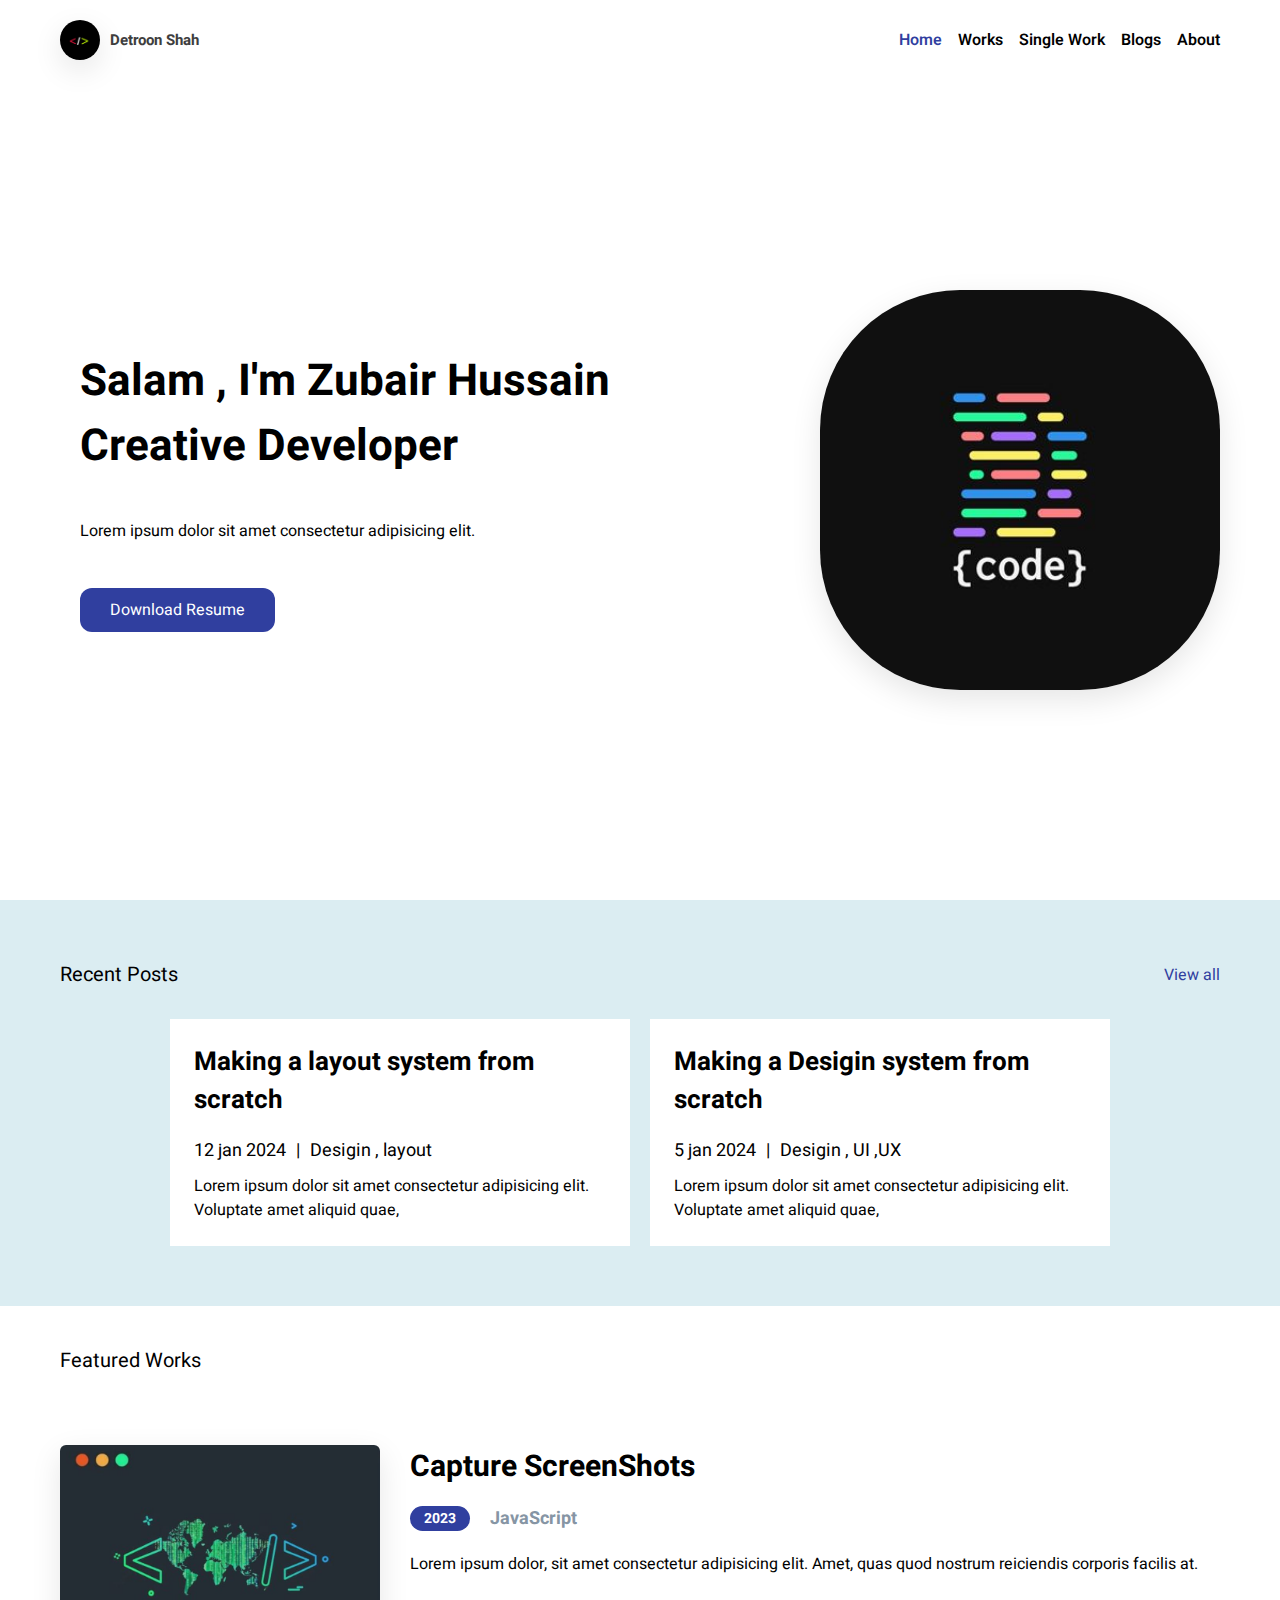
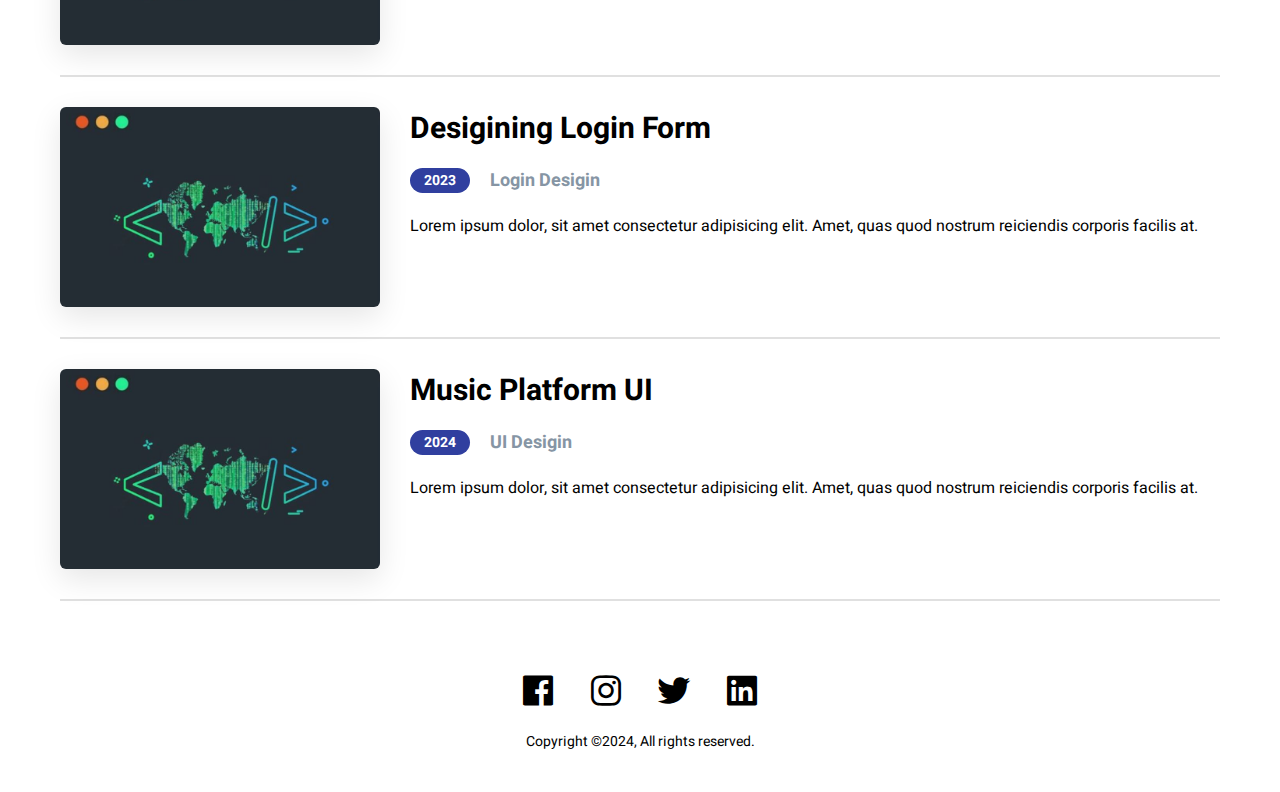
<file: index.html>
<!DOCTYPE html>
<html lang="en">

<head>
    <meta charset="UTF-8">
    <meta name="viewport" content="width=device-width, initial-scale=1.0">
    <link href='https://unpkg.com/boxicons@2.1.4/css/boxicons.min.css' rel='stylesheet'>
    <link rel="stylesheet" href="style.css">
    <title>Personal Portfolio</title>
</head>

<body>
    <nav>
        <div class="logo">
            <img src="Coding .jpg" alt="Logo">
            <a href="#">Detroon Shah</a>
        </div>
        <div class="hamburger" id="hamburger">
            <div class="line"></div>
            <div class="line"></div>
            <div class="line"></div>
          </div>
        <div class="nav-link">
            <a class="selected" href="index.html">Home</a>

            <a href="work.html">Works</a>
            <a href="single-work.html">Single Work </a>
            <a href="blogs.html">Blogs</a>
            <a href="about.html">About</a>
        </div>

    </nav>



    <div class="main">
        <div class="info">
            <h1>Salam , I'm Zubair Hussain <br>Creative Developer</h1>
            <p>Lorem ipsum dolor sit amet consectetur adipisicing elit.</p>
            <button>Download Resume</button>
        </div>

        <img src="cod.jpg" alt="Code">


    </div>

    <div class="recent">
        <div class="header">
            <h4>Recent Posts</h4>
            <a href="blogs.html">View all </a>
        </div>

        <div class="posts">
            <div class="post-item">
                <h3>Making a layout system from scratch </h3>
                <div class="info">
                    <h5>12 jan 2024</h5>
                    <h5>|</h5>
                    <h5>Desigin , layout</h5>
                </div>
                <p>Lorem ipsum dolor sit amet consectetur adipisicing elit.
                    Voluptate amet aliquid quae,</p>
            </div>

            <div class="posts">
                <div class="post-item">
                    <h3>Making a Desigin system from scratch </h3>
                    <div class="info">
                        <h5>5 jan 2024</h5>
                        <h5>|</h5>
                        <h5>Desigin , UI ,UX</h5>
                    </div>
                    <p>Lorem ipsum dolor sit amet consectetur adipisicing elit. Voluptate amet aliquid quae,</p>
                </div>
            </div>
        </div>
    </div>


    <div class="separator">
        <h4>Featured Works</h4>
    </div>

    <div class="fetured">
        <div class="item">
            <img src="Imag.jpg" alt="">
            <div class="details">
                <h3>Capture ScreenShots</h3>

                <div class="item-info">
                    <div class="year-badge">2023</div>
                    <h4>JavaScript</h4>
                </div>

                <p>Lorem ipsum dolor, sit amet consectetur adipisicing elit. Amet, quas quod nostrum reiciendis
                    corporis facilis at.</p>
            </div>
        </div>

        <div class="item">
            <img src="Imag.jpg" alt="">
            <div class="details">
                <h3>Desigining Login Form </h3>

                <div class="item-info">
                    <div class="year-badge">2023</div>
                    <h4>Login Desigin</h4>
                </div>

                <p>Lorem ipsum dolor, sit amet consectetur adipisicing elit. Amet, quas quod nostrum reiciendis
                    corporis facilis at.</p>
            </div>
        </div>


        <div class="item">
            <img src="Imag.jpg" alt="">
            <div class="details">
                <h3>Music Platform UI</h3>

                <div class="item-info">
                    <div class="year-badge">2024</div>
                    <h4>UI Desigin</h4>
                </div>

                <p>Lorem ipsum dolor, sit amet consectetur adipisicing elit. Amet, quas quod nostrum reiciendis
                    corporis facilis at.</p>
            </div>
        </div>

    </div>


    <footer>
        <div class="socials">
            <i class='bx bxl-facebook-square'></i>
            <i class='bx bxl-instagram'></i>
            <i class='bx bxl-twitter'></i>
            <i class='bx bxl-linkedin-square'></i>
        </div>
        <p>Copyright ©2024, All rights reserved.</p>
    </footer>

    <script src="index.js"></script>

</body>



</html>
</file>
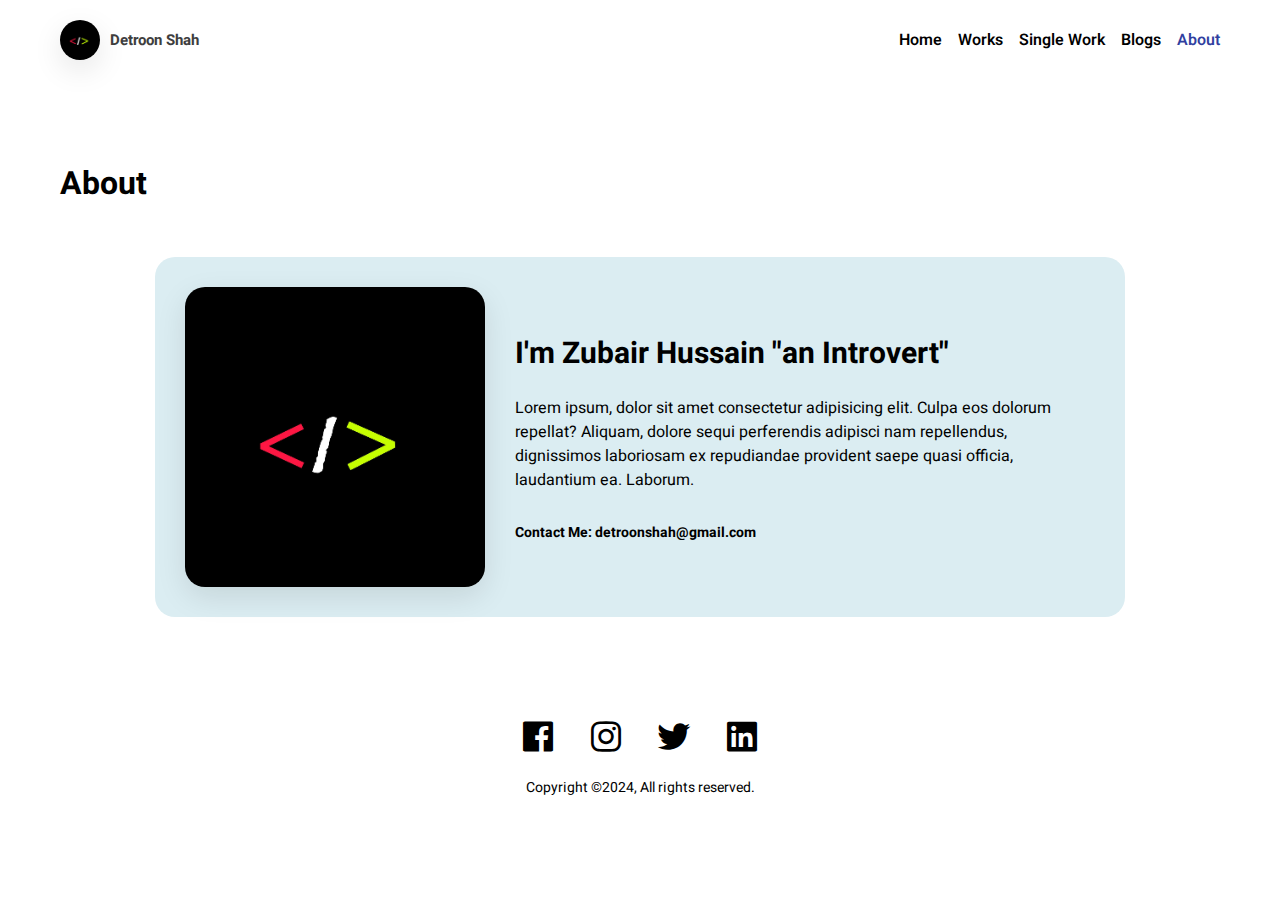
<file: about.html>
<!DOCTYPE html>
<html lang="en">

<head>
    <meta charset="UTF-8">
    <meta name="viewport" content="width=device-width, initial-scale=1.0">
    <link href='https://unpkg.com/boxicons@2.1.4/css/boxicons.min.css' rel='stylesheet'>
    <link rel="stylesheet" href="style.css">
    <title>About Detroon Shah</title>
</head>

<body>

    <nav>
        <div class="logo">
            <img src="Coding .jpg" alt="Logo">
            <a href="#">Detroon Shah</a>
        </div>
        <div class="nav-link">
            <a href="index.html">Home</a>

            <a href="work.html">Works</a>
            <a href="single-work.html">Single Work </a>
            <a href="blogs.html">Blogs</a>
            <a class="selected" href="about.html">About</a>
        </div>

    </nav>

    <h1 class="page-title">About</h1>
    <div class="content">
        <div class="container">
            <img src="Coding .jpg">

            <div class="about">

                <h2>I'm Zubair Hussain "an Introvert"</h2>

                <p>Lorem ipsum, dolor sit amet consectetur adipisicing elit. Culpa eos dolorum repellat? Aliquam, dolore
                    sequi perferendis adipisci nam repellendus, dignissimos laboriosam ex repudiandae provident saepe
                    quasi officia, laudantium ea. Laborum.</p>

                <p class="email">Contact Me: detroonshah@gmail.com</a></p>
            </div>
        </div>
    </div>

    <footer>
        <div class="socials">
            <i class='bx bxl-facebook-square'></i>
            <i class='bx bxl-instagram'></i>
            <i class='bx bxl-twitter'></i>
            <i class='bx bxl-linkedin-square'></i>
        </div>
        <p>Copyright ©2024, All rights reserved.</p>
    </footer>

</body>

</html>
</file>
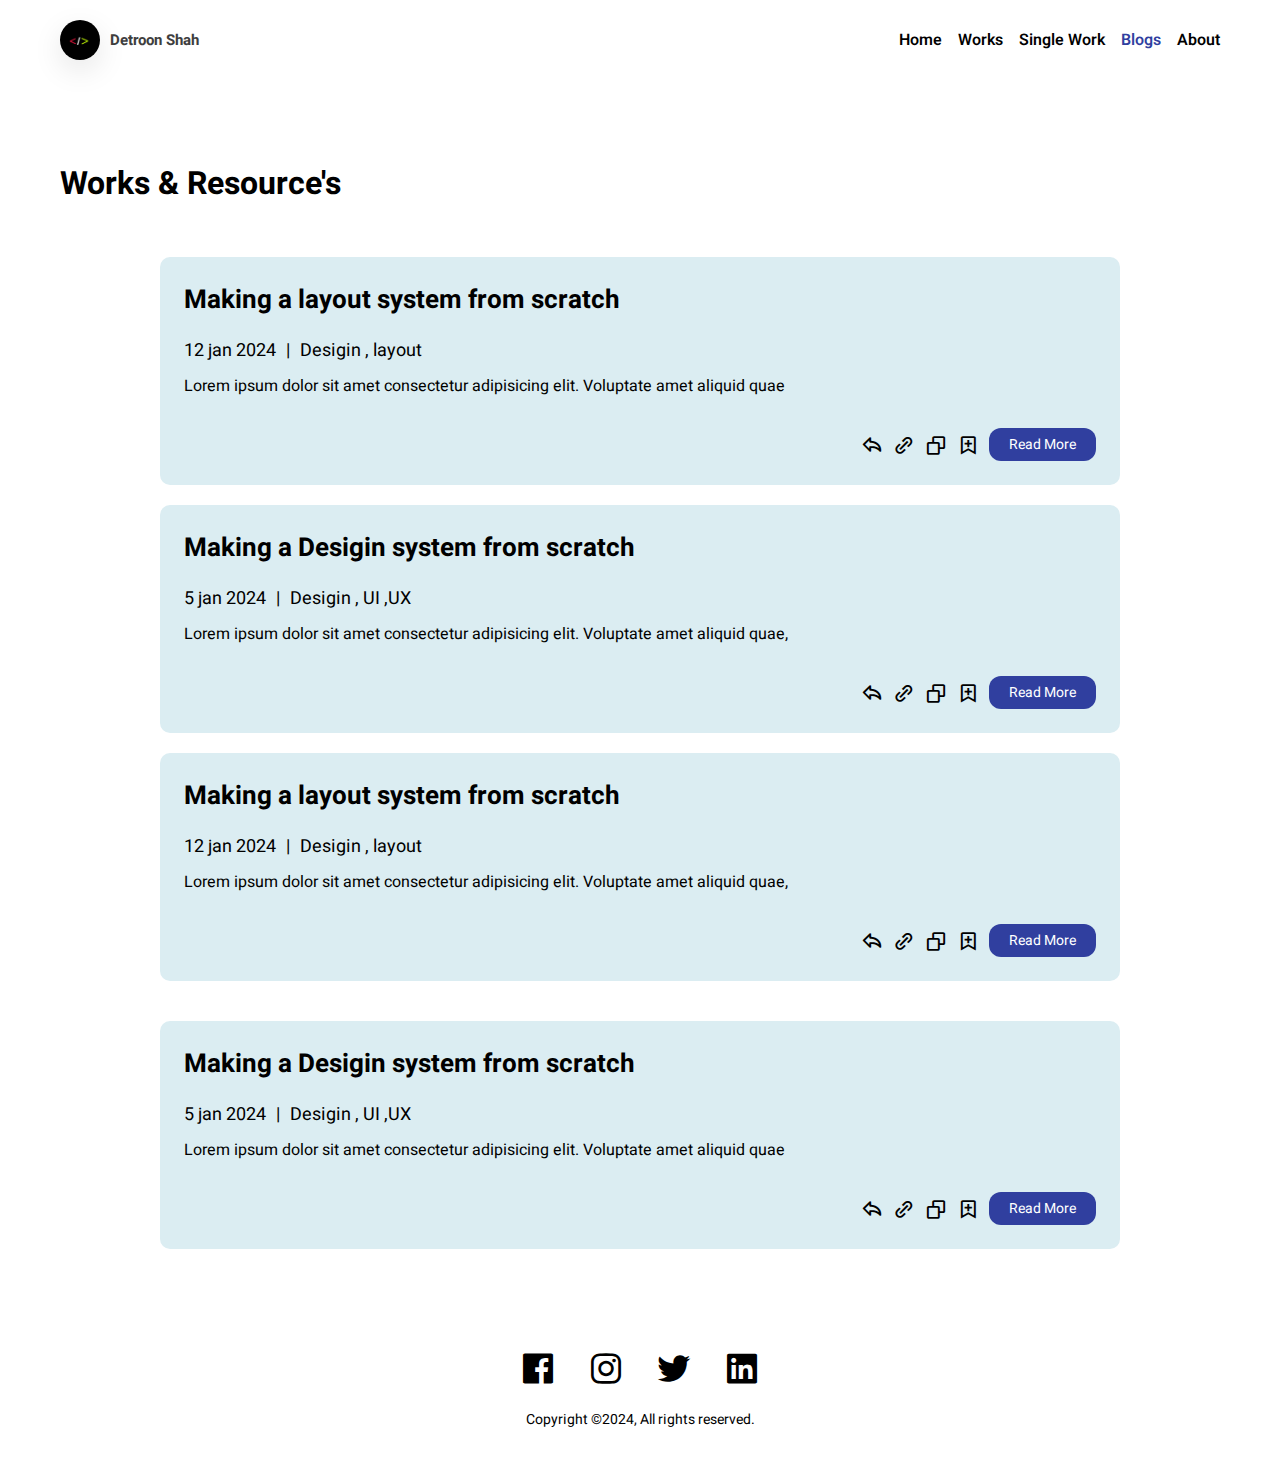
<file: blogs.html>
<!DOCTYPE html>
<html lang="en">

<head>
    <meta charset="UTF-8">
    <meta name="viewport" content="width=device-width, initial-scale=1.0">
    <link href='https://unpkg.com/boxicons@2.1.4/css/boxicons.min.css' rel='stylesheet'>
    <link rel="stylesheet" href="style.css">
    <title>Blog Page | Detroon Shah</title>
</head>

<body>

    <nav>
        <div class="logo">
            <img src="Coding .jpg" alt="Logo">
            <a href="#">Detroon Shah</a>
        </div>
        <div class="nav-link">
            <a href="index.html">Home</a>

            <a href="work.html">Works</a>
            <a href="single-work.html">Single Work </a>
            <a class="selected" href="blogs.html">Blogs</a>
            <a href="about.html">About</a>
        </div>

    </nav>


    <h1 class="page-title">Works & Resource's</h1>

    <div class="content">
        <div class="post-list">

            <div class="post-item">
                <h3>Making a layout system from scratch </h3>
                <div class="info">
                    <h5>12 jan 2024</h5>
                    <h5>|</h5>
                    <h5>Desigin , layout</h5>
                </div>
                <p>Lorem ipsum dolor sit amet consectetur adipisicing elit.
                    Voluptate amet aliquid quae
                </p>

                <div class="button">
                    <i class='bx bx-share'></i>
                    <i class='bx bx-link-alt'></i>
                    <i class='bx bx-copy'></i>
                    <i class='bx bx-bookmark-plus' ></i>
                    <button>Read More</button>
                </div>
            </div>

            <div class="post-item">
                <h3>Making a Desigin system from scratch </h3>
                <div class="info">
                    <h5>5 jan 2024</h5>
                    <h5>|</h5>
                    <h5>Desigin , UI ,UX</h5>
                </div>
                <p>Lorem ipsum dolor sit amet consectetur adipisicing elit. Voluptate amet aliquid quae,</p>

                <div class="button">
                    <i class='bx bx-share'></i>
                    <i class='bx bx-link-alt'></i>
                    <i class='bx bx-copy'></i>
                    <i class='bx bx-bookmark-plus' ></i>
                    <button>Read More</button>
                </div>
            </div>
       
      
      
        <div class="post-item">
            <h3>Making a layout system from scratch </h3>
            <div class="info">
                <h5>12 jan 2024</h5>
                <h5>|</h5>
                <h5>Desigin , layout</h5>
            </div>
            <p>Lorem ipsum dolor sit amet consectetur adipisicing elit.
                Voluptate amet aliquid quae,</p>


                <div class="button">
                    <i class='bx bx-share'></i>
                    <i class='bx bx-link-alt'></i>
                    <i class='bx bx-copy'></i>
                    <i class='bx bx-bookmark-plus' ></i>
                    <button>Read More</button>
                </div>
            </div>
           <div></div>
        
            <div class="post-item">
                <h3>Making a Desigin system from scratch </h3>
                <div class="info">
                    <h5>5 jan 2024</h5>
                    <h5>|</h5>
                    <h5>Desigin , UI ,UX</h5>
                </div>
                <p>Lorem ipsum dolor sit amet consectetur adipisicing elit. Voluptate amet aliquid quae</p>

                <div class="button">
                    <i class='bx bx-share'></i>
                    <i class='bx bx-link-alt'></i>
                    <i class='bx bx-copy'></i>
                    <i class='bx bx-bookmark-plus' ></i>
                    <button>Read More</button>
                </div>
            </div> 
        
     </div>
     </div>
    </div>

    <footer>
        <div class="socials">
            <i class='bx bxl-facebook-square'></i>
            <i class='bx bxl-instagram'></i>
            <i class='bx bxl-twitter'></i>
            <i class='bx bxl-linkedin-square'></i>
        </div>
        <p>Copyright ©2024, All rights reserved.</p>
    </footer>
   <div class="cgh"></div>
</body>

</html>
</file>
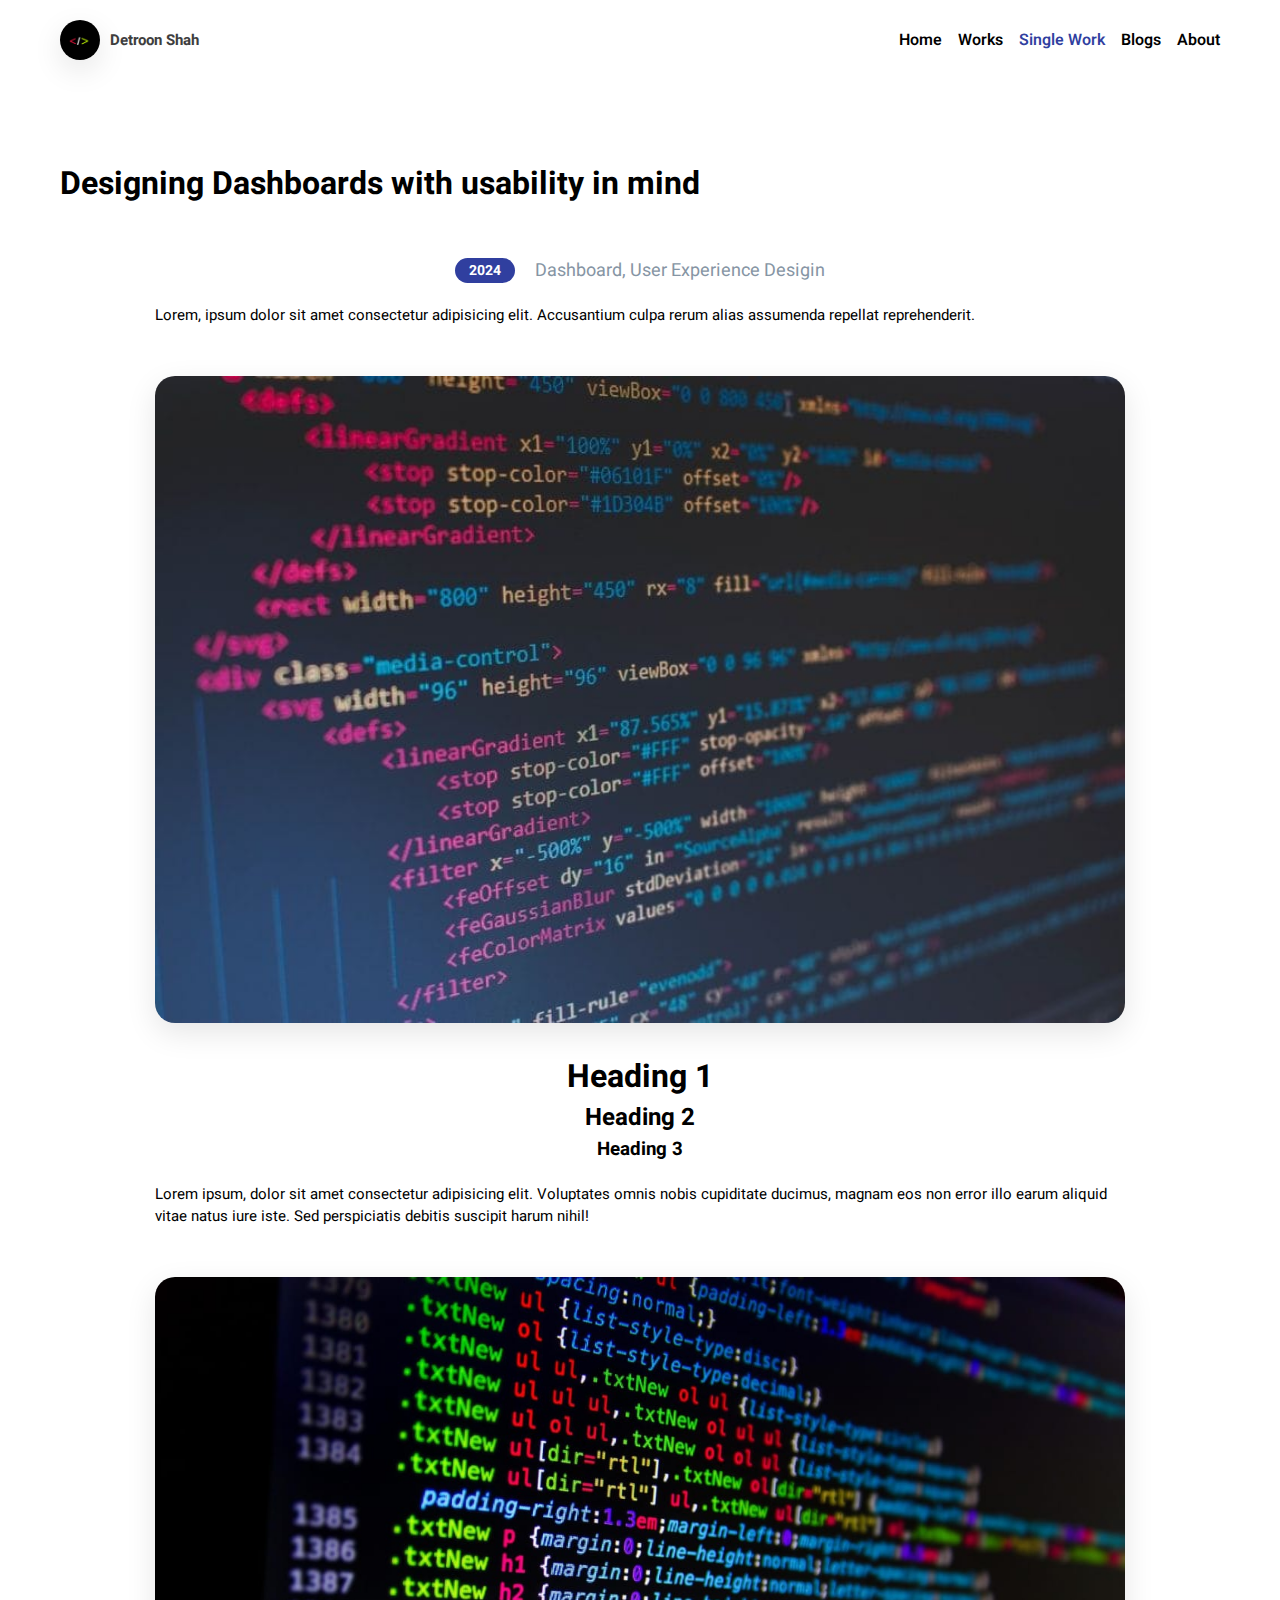
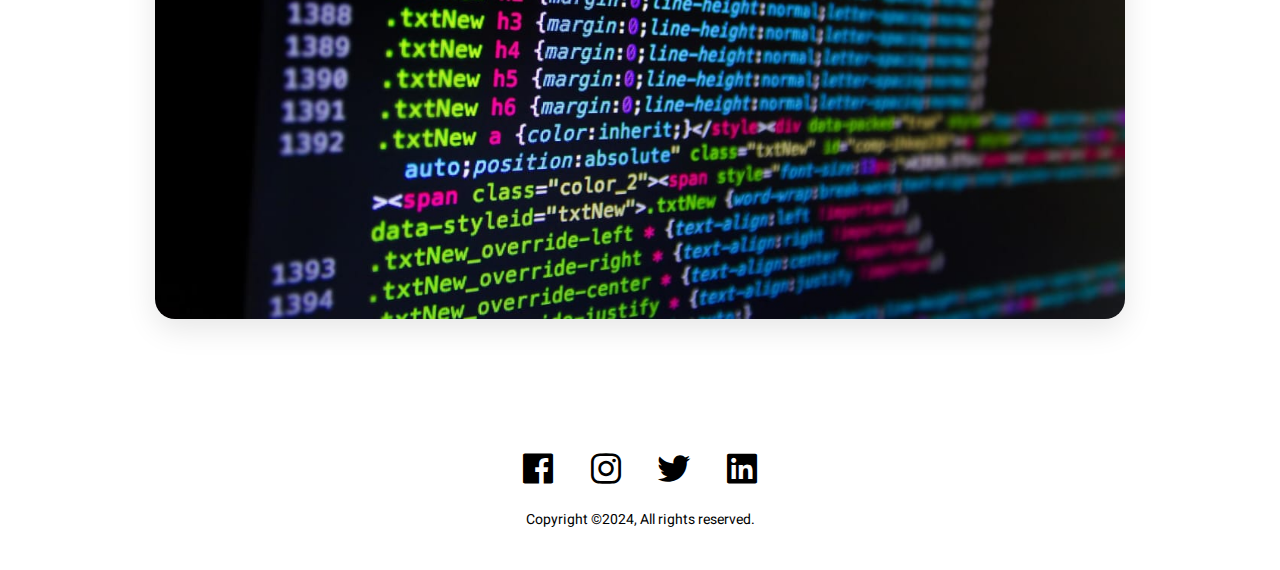
<file: single-work.html>
<!DOCTYPE html>
<html lang="en">

<head>
    <meta charset="UTF-8">
    <meta name="viewport" content="width=device-width, initial-scale=1.0">
    <link href='https://unpkg.com/boxicons@2.1.4/css/boxicons.min.css' rel='stylesheet'>
    <link rel="stylesheet" href="style.css">

    <title>Single Work Page</title>
</head>

<body>


    <nav>
        <div class="logo">
            <img src="Coding .jpg" alt="Logo">
            <a href="#">Detroon Shah</a>
        </div>
        <div class="nav-link">
            <a href="index.html">Home</a>

            <a href="work.html">Works</a>
            <a class="selected" href="single-work.html">Single Work </a>
            <a href="blogs.html">Blogs</a>
            <a href="about.html">About</a>
        </div>

    </nav>


    <h1 class="page-title">Designing Dashboards with usability in mind</h1>


    <div class="content">
        <div class="work-info">
            <div class="year-budge">
                2024
            </div>
            <div class="categor">
                <p>Dashboard, User Experience Desigin</p>
            </div>

        </div>


        <p>Lorem, ipsum dolor sit amet consectetur adipisicing elit. Accusantium culpa rerum alias
            assumenda repellat reprehenderit.</p>

        <img src="Desigin.jpg" alt="Desigin">
        <h1>Heading 1</h1>
        <h2>Heading 2</h2>
        <h3>Heading 3</h3>

        <p>Lorem ipsum, dolor sit amet consectetur adipisicing elit. Voluptates omnis nobis cupiditate ducimus, magnam
            eos non error illo earum aliquid vitae natus iure iste. Sed perspiciatis debitis suscipit harum nihil!</p>






        <img src="Desigin 01.jpg" alt="Desigin">
    </div>






    <footer>
        <div class="socials">
            <i class='bx bxl-facebook-square'></i>
            <i class='bx bxl-instagram'></i>
            <i class='bx bxl-twitter'></i>
            <i class='bx bxl-linkedin-square'></i>
        </div>
        <p>Copyright ©2024, All rights reserved.</p>
    </footer>

</body>

</html>
</file>
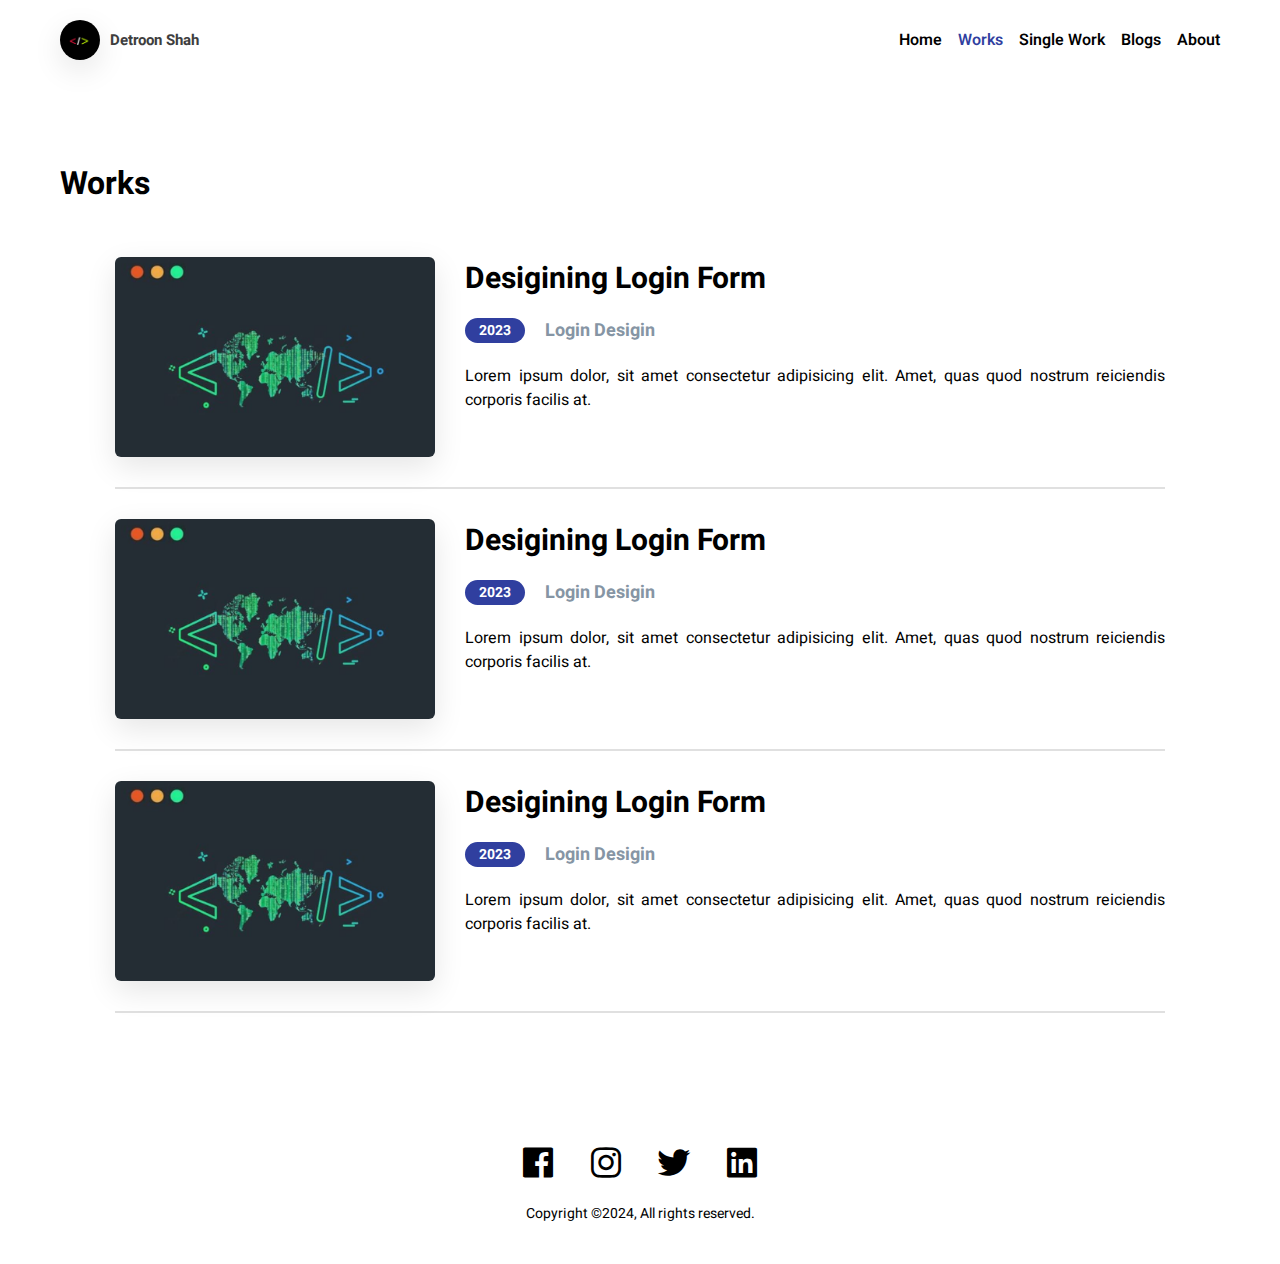
<file: work.html>
<!DOCTYPE html>
<html lang="en">

<head>
    <meta charset="UTF-8">
    <meta name="viewport" content="width=device-width, initial-scale=1.0">
    <link href='https://unpkg.com/boxicons@2.1.4/css/boxicons.min.css' rel='stylesheet'>
    <link rel="stylesheet" href="style.css">
    <title>Works page | Detroon Shah</title>
</head>

<body>

    <nav>
        <div class="logo">
            <img src="Coding .jpg" alt="Logo">
            <a href="#">Detroon Shah</a>
        </div>
        <div class="nav-link">
            <a href="index.html">Home</a>
            <a class="selected" href="work.html">Works</a>
            <a href="single-work.html">Single Work </a>
            <a href="blogs.html">Blogs</a>
            <a href="about.html">About</a>
        </div>




    </nav>


    <h1 class="page-title">Works</h1>
    <div class="content">
        <div class="works-list">


            <div class="item">
                <img src="Imag.jpg" alt="">
                <div class="details">
                    <h3>Desigining Login Form </h3>

                    <div class="item-info">
                        <div class="year-badge">2023</div>
                        <h4>Login Desigin</h4>
                    </div>

                    <p>Lorem ipsum dolor, sit amet consectetur adipisicing elit. Amet, quas quod nostrum reiciendis
                        corporis facilis at.</p>
                </div>
            </div>






            <div class="item">
                <img src="Imag.jpg" alt="">
                <div class="details">
                    <h3>Desigining Login Form </h3>

                    <div class="item-info">
                        <div class="year-badge">2023</div>
                        <h4>Login Desigin</h4>
                    </div>

                    <p>Lorem ipsum dolor, sit amet consectetur adipisicing elit. Amet, quas quod nostrum reiciendis
                        corporis facilis at.</p>
                </div>
            </div>



            <div class="item">
                <img src="Imag.jpg" alt="">
                <div class="details">
                    <h3>Desigining Login Form </h3>

                    <div class="item-info">
                        <div class="year-badge">2023</div>
                        <h4>Login Desigin</h4>
                    </div>

                    <p>Lorem ipsum dolor, sit amet consectetur adipisicing elit. Amet, quas quod nostrum reiciendis
                        corporis facilis at.</p>
                </div>
            </div>
        </div>
    </div>



    <footer>
        <div class="socials">
            <i class='bx bxl-facebook-square'></i>
            <i class='bx bxl-instagram'></i>
            <i class='bx bxl-twitter'></i>
            <i class='bx bxl-linkedin-square'></i>
        </div>
        <p>Copyright ©2024, All rights reserved.</p>
    </footer>


</body>

</html>
</file>
<file: style.css>
@import url('https://fonts.googleapis.com/css2?family=Heebo:wght@100..900&display=swap');

* {
    margin: 0;
    padding: 0;
    box-sizing: border-box;
    font-family: "Heebo", sans-serif;

}


a {
    text-decoration: none;
    color: #000;


}

nav {
    padding: 24px 148px;
    background-color: #fff;
    display: flex;
    align-items: center;
    justify-content: space-between;
    font-weight: 600;

}


nav .logo {
    display: flex;
    align-items: center;
    gap: 10px;
}


nav .logo a {
    font-size: 15px;
    color: #3e3e3e;
    font-weight: bold;
}


nav .logo img {
    width: 40px;
    height: 40px;
    border-radius: 50%;

}


nav .nav-link {
    display: flex;
    gap: 16px;


}

nav .nav-link a {
    transition: color 0.3s ease;

}


nav .nav-link a:hover,
nav .nav-link a.selected {
    color: #303f9f;

}



img {
    object-fit: cover;
    object-position: top;
    box-shadow: 0 10px 30px rgba(0, 0, 0, 0.1);
}


.main {

    padding: 60px 148px;
    display: flex;
    align-items: center;
    justify-content: space-between;
    gap: 50px;
    height: calc(100vh - 80px);
}

.main .info {
    margin-left: 20px;
}

.main .info h1 {
    font-size: 44px;
    margin-bottom: 40px;



}


.main .info p {
    font-size: 16px;
    margin-bottom: 45px;
    width: 100%;

}


.main .info button,
.content .post-list .post-item .button button {
    padding: 10px 30px;
    background: #303f9f;
    border: none;

    color: #fff;
    font-size: 16px;
    border-radius: 12px;
    cursor: pointer;
    transition: background 0.3 ease;


}


.main .info button:hover,
.content .post-list .post-item .button button:hover {
    background: #1a237e;
}

.main img {
    width: 400px;
    height: 400px;
    border-radius: 140px;

}



.recent {
    padding: 60px 148px;
    background-color: #dbedf2;
}


.recent .header {
    display: flex;
    align-items: center;
    justify-content: space-between;
    margin-bottom: 30px;


}


.recent .header h4 {
    font-size: 20px;
    font-weight: 400;

}

.recent .header a {
    color: #303f9f;

}

.recent .posts {
    display: flex;
    justify-content: center;
    gap: 20px;

}

.recent .posts .post-item {
    background-color: #fff;
    padding: 24px;
    width: 460px;

}


.recent .posts .post-item h3,
.content .post-list .post-item h3 {
    font-size: 26px;
    margin-bottom: 18px;


}

.recent .posts .post-item .info,
.content .post-list .post-item .info {
    display: flex;
    gap: 10px;
    margin-bottom: 10px;

}

.recent .posts .post-item .info h5,
.content .post-list .post-item h5 {
    font-size: 18px;
    font-weight: 400;

}

.recent .posts .post-item p {
    width: 400px;

}

.separator {
    padding: 40px 148px 0;
}



.separator h4 {
    font-size: 20px;
    font-weight: 400;
    margin-bottom: 30px;
}


.fetured {
    padding: 40px 290px 0;
}

.fetured .item {
    display: flex;
    gap: 30px;
    margin-bottom: 30px;
    padding-bottom: 30px;
    border-bottom: 2px solid #e0e0e0;

}





.fetured .item img {
    width: 320px;
    height: 200px;
    border-radius: 6px;
    box-shadow: #e0e0e0;
}


.fetured .item .details h3,
.works-list .item h3 {
    font-size: 30px;
    margin-bottom: 16px;

}

.fetured .item .details .item-info,
.works-list .item .details .item-info {
    display: flex;
    align-items: center;
    gap: 20px;
    margin-bottom: 20px;
}

.fetured .item .details .item-info .year-badge,
.works-list .details .item-info .year-badge,
.content .work-info .year-budge {
    background-color: #303f9f;
    padding: 2px 14px;
    color: #fff;
    border-radius: 16px;
    font-size: 14px;
    font-weight: bold;
}

.fetured .item .details .item-info h4,
.works-list .item .details .item-info h4 {
    color: #8695a4;
    font-size: 18px;

}

.feature .item .details p,
.works-list .item .details p {
    width: 700px;
    text-align: justify;

}


footer {
    padding: 40px 0;
    display: flex;
    flex-direction: column;
    align-items: center;

}

footer .socials {
    display: flex;
    align-items: center;
    gap: 28px;
    margin-bottom: 20px;
}

footer .socials i {
    font-size: 40px;
    cursor: pointer;
    transition: color 0.3s ease;
}

footer .socials i:hover {
    color: #303f9f;
}


footer p {
    font-size: 14px;

}


.page-title {
    padding: 80px 23px 20px;
    width: 100%;
}



.content {
    padding: 30px 148px 60px;
    display: flex;
    flex-direction: column;
    align-items: center;
}





.works-list .item {
    display: flex;
    /* flex-direction: column; */
    gap: 30px;
    margin-bottom: 30px;
    padding-bottom: 30px;
    border-bottom: 2px solid #e0e0e0;
}

.works-list .item img {
    width: 320px;
    height: 200px;
    border-radius: 6px;
}

.content .work-info {
    display: flex;
    align-items: center;
    justify-content: center;
    gap: 20px;
    width: 970px;
}


.content .work-info .categor {
    color: #8695a4;
    font-size: 18px;
}

.content>p {
    width: 970px;
    font-size: 15px;
    margin: 20px;

}

.content>img {
    width: 970px;
    margin: 30px 0;
    border-radius: 20px;


}


.content .post-list {
    display: flex;
    flex-direction: column;
    gap: 20px;
}


.content .post-list .post-item {
    background-color: #dbedf2;
    padding: 24px;
    width: 960px;
    border-radius: 10px;
}


.content .post-list .post-item .button {
    margin-top: 30px;
    display: flex;
    align-items: center;
    justify-content: flex-end;
    gap: 10px;

}

.content .post-list .post-item .button button {
    font-size: 14px;
    padding: 6px 20px;

}

.content .post-list .post-item .button i {
    font-size: 22px;
    cursor: pointer;
    transition: color 0.3s ease;
}

.content .post-list .post-item .button i:hover {
    color: #303f9f;

}

.content .container {
    background-color: #dbedf2;
    padding: 30px;
    display: flex;
    align-items: center;
    gap: 30px;
    width: 970px;
    border-radius: 20px;

}

.content .container img {
    width: 300px;
    height: 300px;
    border-radius: 20px;

}

.content .container h2 {
    margin-bottom: 20px;
    font-size: 30px;

}

.content .container .about>p {
    align-items: justify;



}

.content .container .about .email {
    font-weight: bold;
    margin-top: 30px;
    font-size: 14px;

}

@media screen and (max-width: 1400px) {

    nav {
        padding: 20px 60px;
    }

    .main {
        padding: 0 60px;
    }

    .recent {
        padding: 60px;
    }

    .fetured {
        padding: 40px 60px 0;
    }

    .separator {
        padding: 40px 60px 0;
    }

    .page-title {
        padding: 80px 60px 20px;
    }
}


@media screen and (max-width: 1200px) {

    nav {
        padding: 20px 40px;
    }

    .main {
        padding: 0 48px;

    }

    .main img {
        width: 340px;
        height: 340px;
    }

    .recent {
        padding: 40px;
    }

    .fetured,
    .separator {
        padding: 40px 40px 0;
    }


    .fetured .item .details p,
    .works-list .item .details p {
        width: 100%;
    }

    .page-title {
        padding: 80px 40px 20px;
    }

    .content .work-info,
    .content>p,
    .content>img,
    .content>h1,
    .content>h2,
    .content>h3 {
        width: 100%;
    }


    .content .post-list .post-item,
    .content .container {
        width: 100%;

    }

    .content .container img {
        width: 250px;
        height: 250px;
    }

    .content .container h2 {
        font-size: 24px;
        margin-bottom: 10px;

    }

    .content .container .about>p {
        font-size: 14px;

    }


}


@media screen and (max-width:992px) {

    nav {
        padding: 20px;
    }

    .main {
        padding: 0 24px;
    }

    .main img {
        width: 300px;
        height: 300px;
    }

    .main .info h1 {
        font-size: 34px;
    }

    .main .info p {
        font-size: 15px;
    }

    .main .info button {
        font-size: 15px;
        padding: 8px 22px;
    }

    .recent {
        padding: 40px 20px;
    }


    .recent .posts .post-item {
        width: 100%;
    }

    .recent .posts .post-item h3 {
        font-size: 20px;

    }

    .recent .posts .post-item .info h5 {
        font-size: 14px;
    }

    .recent .posts .post-item p {
        width: 100%;
        font-size: 14px;
    }

    .fetured,
    .separator {
        padding: 40px 40px 0;
    }

    .works-list .item {
        flex-direction: column;
        padding: 0 20px 30px;
    }

    .works-list.item img {
        width: 100%;
        height: auto;
    }

    .works-list.item .details h3{
        font-size: 24px;
        margin-bottom: 12px;

    }

    .works-list .item .details .item-info .year-badge {
        font-size: 12px;

    }

    .content {
        padding: 30px 20px 60px;
    }


    .content .container h2 {
        font-size: 20px;
    }

    .content .container .about>p {
        font-size: 13px;

    }

}


@media screen and (max-width: 768px) {
    nav {
        padding: 16px;
        flex-direction: column; /* Stack navigation links */
        gap: 10px;
    }

    .nav-link {
        flex-direction: column;
        align-items: center;
    }

    .main {
        flex-direction: column; /* Stack image and info vertically */
        padding: 20px;
        gap: 20px;
        text-align: center;
    }

    .main img {
        width: 200px;
        height: 200px;
    }

    .recent {
        padding: 20px;
    }

    .fetured .item {
        flex-direction: column; /* Stack featured item content */
    }

    footer {
        padding: 20px;
        text-align: center;
    }
}

@media screen and (max-width: 576px) {
    .main h1 {
        font-size: 28px;
    }

    .main p {
        font-size: 14px;
    }

    .recent .posts {
        flex-direction: column;
        align-items: center;
    }

    .fetured .item img {
        width: 100%;
        height: auto;
    }

    footer .socials i {
        font-size: 30px;
    }
}
</file>
